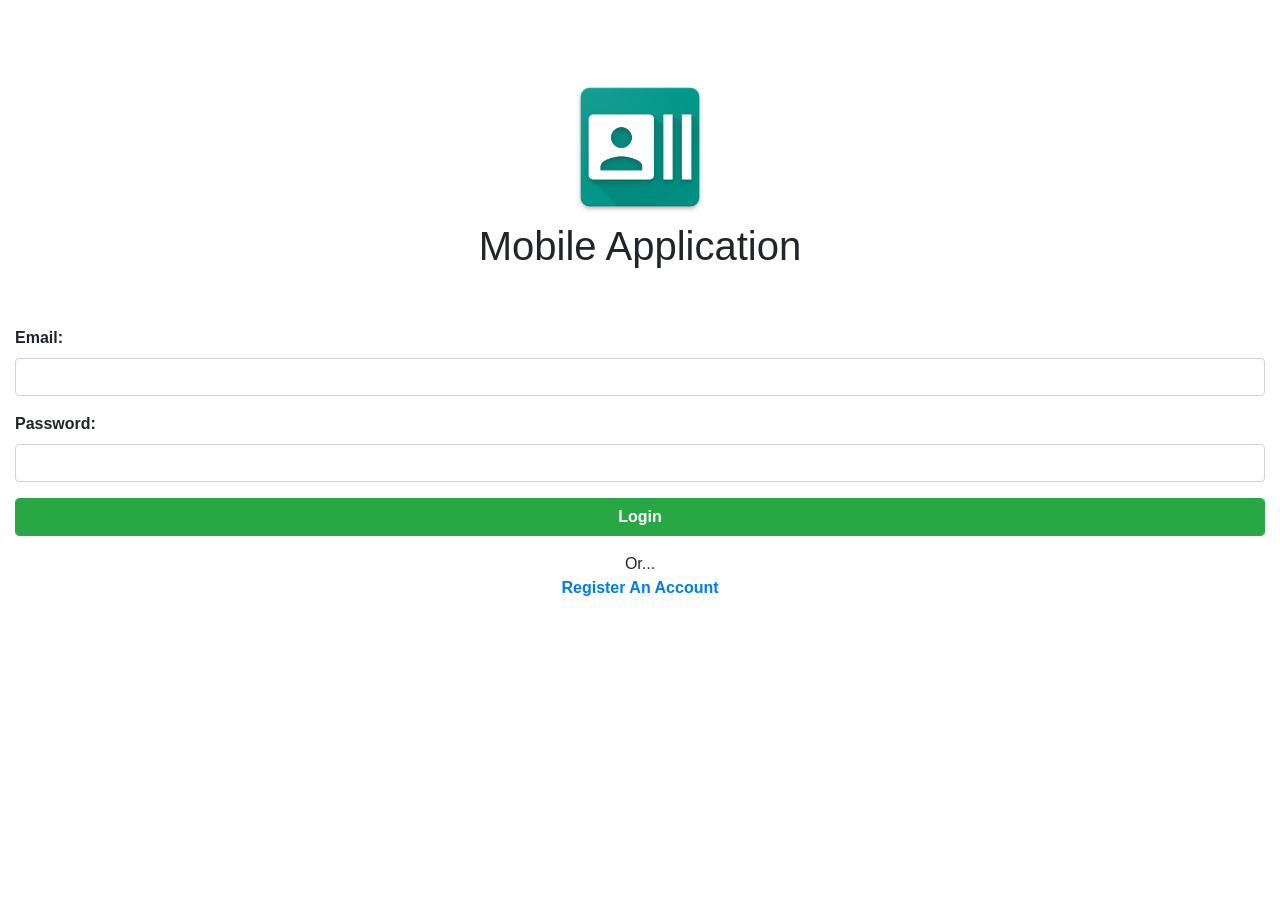
<file: index.html>
﻿<!DOCTYPE html>
<html lang="en">

<head>
    <meta charset="utf-8">
    <meta name="viewport" content="width=device-width, initial-scale=1, shrink-to-fit=no">
    <meta name="description" content="">
    <meta name="author" content="">

    <title>Mobile Application</title>

    <!-- //===== styles =====// -->
    <link href="css/bootstrap.min.css" rel="stylesheet"> <!-- bootstrap -->
    <link href="css/fontawesome.min.css" rel="stylesheet"> <!-- font-awesome -->
    <link href="css/main.style.css" rel="stylesheet"> <!-- main style -->
    <link href="css/dataTables.bootstrap4.min.css" rel="stylesheet"> <!-- datatable style -->
    <link href="css/custom.css" rel="stylesheet"> <!-- custom style -->

    <!-- //===== script =====// -->
    <script src="js/jquery.min.js"></script> <!-- jquery library  -->
    <script src="js/bootstrap.bundle.min.js"></script> <!-- bootstrap -->
    <script src="js/jquery.dataTables.min.js"></script> <!-- datatable script -->
    <script src="js/dataTables.bootstrap4.min.js"></script> <!-- datatable script -->
    <script src="js/app.js"></script> <!-- application script -->
</head>

<body>
    <!-- page wrapper -->
    <div class="d-flex" id="wrapper">
        <!-- sidebar menu -->
        <div class="bg-light border-right sidebar" id="sidebar-wrapper"></div>
        <!-- /sidebar menu -->

        <!-- //===== content wrapper =====// -->
        <!-- page content wrapper -->
        <div id="page-content-wrapper">
            <!-- navigation menu -->
            <nav class="navbar navbar-expand-lg navbar-light bg-light border-bottom sidebar">
                <button id="menu-toggle" aria-controls="navbarSupportedContent" aria-expanded="false"
                    aria-label="Toggle navigation">
                    <span class="navbar-toggler-icon"></span>
                </button>
            </nav>
            <!-- /navigation menu -->

            <!-- content -->
            <div class="container-fluid mt-4" id="content-wrapper"></div>
            <!-- /content -->
        </div>
        <!-- /page content wrapper -->
    </div>
    <!-- /page wrapper -->

    <!-- loading indicator view -->
    <div id="loading" style="display: none;" class="loading">Loading...</div>

    <!-- script -->
    <script>
        $(function () {
            // content loader
            $("#sidebar-wrapper").load("view/sidebar.html");
            $("#content-wrapper").load("view/" + activePage + ".html");

            // menu toggle
            $("#menu-toggle").click(function (e) {
                e.preventDefault();
                $("#wrapper").toggleClass("toggled");
            });

            // get active page, if login, hide sidebar
            if (api_token === "") {
                $(".sidebar").hide();
            }
        });
    </script>
</body>

</html>
</file>
<file: css/main.style.css>
/***************************
File generated by shrinker.ch
DateTime: 2019-02-28, 23:55:56
File list:
* brands.min.css
* loading.css
* solid.min.css
* simple-sidebar.css
*****************************/
@font-face{font-family:"Font Awesome 5 Brands";font-style:normal;font-weight:normal;font-display:auto;src:url(../webfonts/fa-brands-400.eot);src:url(../webfonts/fa-brands-400.eot?#iefix) format("embedded-opentype"),url(../webfonts/fa-brands-400.woff2) format("woff2"),url(../webfonts/fa-brands-400.woff) format("woff"),url(../webfonts/fa-brands-400.ttf) format("truetype"),url(../webfonts/fa-brands-400.svg#fontawesome) format("svg")}.fab{font-family:"Font Awesome 5 Brands"}.loading{position:fixed;z-index:999;height:2em;width:2em;overflow:visible;margin:auto;top:0;left:0;bottom:0;right:0}.loading:before{content:'';display:block;position:fixed;top:0;left:0;width:100%;height:100%;background-color:rgba(0,0,0,0.3)}.loading:not(:required){font:0/0 a;color:transparent;text-shadow:none;background-color:transparent;border:0}.loading:not(:required):after{content:'';display:block;font-size:10px;width:1em;height:1em;margin-top:-0.5em;-webkit-animation:spinner 1500ms infinite linear;-moz-animation:spinner 1500ms infinite linear;-ms-animation:spinner 1500ms infinite linear;-o-animation:spinner 1500ms infinite linear;animation:spinner 1500ms infinite linear;border-radius:.5em;-webkit-box-shadow:rgba(0,0,0,0.75) 1.5em 0 0 0,rgba(0,0,0,0.75) 1.1em 1.1em 0 0,rgba(0,0,0,0.75) 0 1.5em 0 0,rgba(0,0,0,0.75) -1.1em 1.1em 0 0,rgba(0,0,0,0.5) -1.5em 0 0 0,rgba(0,0,0,0.5) -1.1em -1.1em 0 0,rgba(0,0,0,0.75) 0 -1.5em 0 0,rgba(0,0,0,0.75) 1.1em -1.1em 0 0;box-shadow:rgba(0,0,0,0.75) 1.5em 0 0 0,rgba(0,0,0,0.75) 1.1em 1.1em 0 0,rgba(0,0,0,0.75) 0 1.5em 0 0,rgba(0,0,0,0.75) -1.1em 1.1em 0 0,rgba(0,0,0,0.75) -1.5em 0 0 0,rgba(0,0,0,0.75) -1.1em -1.1em 0 0,rgba(0,0,0,0.75) 0 -1.5em 0 0,rgba(0,0,0,0.75) 1.1em -1.1em 0 0}@-webkit-keyframes spinner{0%{-webkit-transform:rotate(0deg);-moz-transform:rotate(0deg);-ms-transform:rotate(0deg);-o-transform:rotate(0deg);transform:rotate(0deg)}100%{-webkit-transform:rotate(360deg);-moz-transform:rotate(360deg);-ms-transform:rotate(360deg);-o-transform:rotate(360deg);transform:rotate(360deg)}}@-moz-keyframes spinner{0%{-webkit-transform:rotate(0deg);-moz-transform:rotate(0deg);-ms-transform:rotate(0deg);-o-transform:rotate(0deg);transform:rotate(0deg)}100%{-webkit-transform:rotate(360deg);-moz-transform:rotate(360deg);-ms-transform:rotate(360deg);-o-transform:rotate(360deg);transform:rotate(360deg)}}@-o-keyframes spinner{0%{-webkit-transform:rotate(0deg);-moz-transform:rotate(0deg);-ms-transform:rotate(0deg);-o-transform:rotate(0deg);transform:rotate(0deg)}100%{-webkit-transform:rotate(360deg);-moz-transform:rotate(360deg);-ms-transform:rotate(360deg);-o-transform:rotate(360deg);transform:rotate(360deg)}}@keyframes spinner{0%{-webkit-transform:rotate(0deg);-moz-transform:rotate(0deg);-ms-transform:rotate(0deg);-o-transform:rotate(0deg);transform:rotate(0deg)}100%{-webkit-transform:rotate(360deg);-moz-transform:rotate(360deg);-ms-transform:rotate(360deg);-o-transform:rotate(360deg);transform:rotate(360deg)}}@font-face{font-family:"Font Awesome 5 Free";font-style:normal;font-weight:900;font-display:auto;src:url(../webfonts/fa-solid-900.eot);src:url(../webfonts/fa-solid-900.eot?#iefix) format("embedded-opentype"),url(../webfonts/fa-solid-900.woff2) format("woff2"),url(../webfonts/fa-solid-900.woff) format("woff"),url(../webfonts/fa-solid-900.ttf) format("truetype"),url(../webfonts/fa-solid-900.svg#fontawesome) format("svg")}.fa,.fas{font-family:"Font Awesome 5 Free";font-weight:900}/*!
* Start Bootstrap - Simple Sidebar (https://startbootstrap.com/template-overviews/simple-sidebar)
* Copyright 2013-2019 Start Bootstrap
* Licensed under MIT (https://github.com/BlackrockDigital/startbootstrap-simple-sidebar/blob/master/LICENSE)
*/body{overflow-x:hidden}#sidebar-wrapper{min-height:100vh;margin-left:-15rem;-webkit-transition:margin .25s ease-out;-moz-transition:margin .25s ease-out;-o-transition:margin .25s ease-out;transition:margin .25s ease-out}#sidebar-wrapper .sidebar-heading{padding:.875rem 1.25rem;font-size:1.2rem}#sidebar-wrapper .list-group{width:15rem}#page-content-wrapper{min-width:100vw}#wrapper.toggled #sidebar-wrapper{margin-left:0}@media(min-width:768px){#sidebar-wrapper{margin-left:0}#page-content-wrapper{min-width:0;width:100%}#wrapper.toggled #sidebar-wrapper{margin-left:-15rem}}
</file>
<file: css/custom.css>
.header {
    text-transform: uppercase;
    font-weight: bold;
}

.table thead tr th {
    vertical-align: middle !important;
    text-align: center !important;
}

.pb-10 {
    padding-bottom: 10px !important;
}

.pb-30 {
    padding-bottom: 30px !important;
}

.pb-50 {
    padding-bottom: 50px !important;
}

label, .btn {
    font-weight: bold !important;
}

.center {
    text-align: center;
}
</file>
